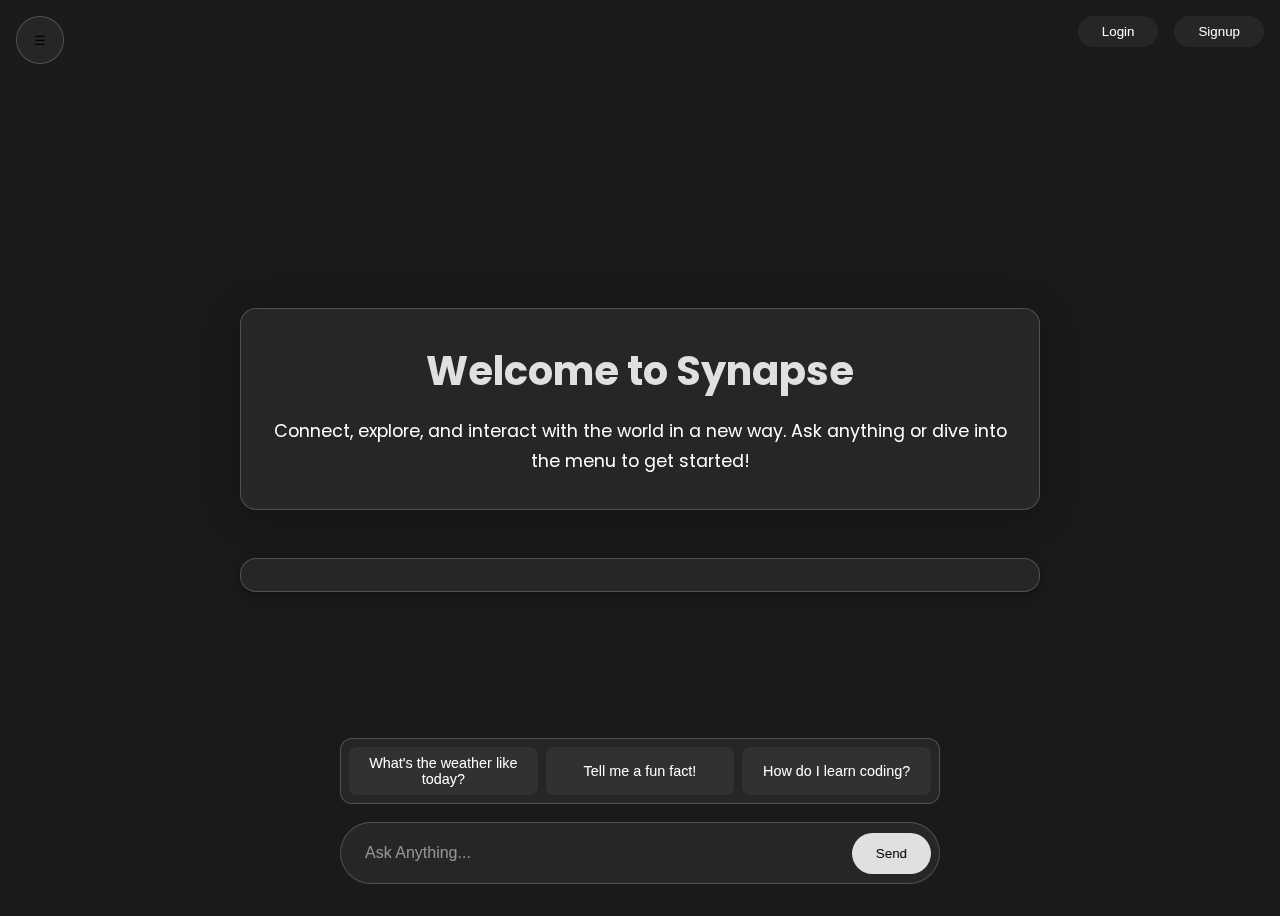
<file: pages/chatbot.html>
<!DOCTYPE html>
<html lang="en">
<head>
  <meta charset="UTF-8">
  <meta name="viewport" content="width=device-width, initial-scale=1.0">
  <title>Synapse AI Chatbot</title>
  <link href="https://fonts.googleapis.com/css2?family=Poppins:wght@300;400;600&display=swap" rel="stylesheet" />
  <style>
    * {
      margin: 0;
      padding: 0;
      box-sizing: border-box;
    }
    :root {
      --bg: #1a1a1a;
      --text: #ffffff;
      --accent: #e0e0e0;
      --card-bg: rgba(40, 40, 40, 0.9);
      --card-border: rgba(255, 255, 255, 0.2);
      --shadow: rgba(0, 0, 0, 0.3);
      --user-bg: #6a5acd;
      --error-bg: #e63946;
    }
    body {
      font-family: 'Poppins', sans-serif;
      min-height: 100vh;
      background: var(--bg);
      color: var(--text);
      transition: transform 0.3s ease, opacity 0.3s ease;
      overflow-x: hidden;
    }
 
    /* Sidebar */
    .sidebar {
      position: fixed;
      top: 0;
      left: -280px;
      width: 280px;
      height: 100%;
      background: var(--card-bg);
      backdrop-filter: blur(12px);
      padding: 2rem 1rem;
      transition: left 0.4s cubic-bezier(0.68, -0.55, 0.265, 1.55);
      z-index: 1000;
      border-right: 1px solid var(--card-border);
    }
    .sidebar.active {
      left: 0;
    }
    .sidebar h2 {
      font-size: 1.5rem;
      margin-bottom: 1.5rem;
      text-align: center;
      color: var(--accent);
      font-weight: 600;
    }
    .sidebar ul {
      list-style: none;
    }
    .sidebar li {
      margin: 1rem 0;
    }
    .sidebar a {
      display: flex;
      align-items: center;
      gap: 1rem;
      color: var(--text);
      text-decoration: none;
      padding: 0.8rem;
      border-radius: 8px;
      transition: all 0.2s ease;
    }
    .sidebar a:hover, .sidebar a:focus {
      background: var(--accent);
      color: #000000;
      transform: translateX(5px);
      outline: none;
    }
 
    /* Toggle Button */
    #toggleBtn {
      position: fixed;
      top: 1rem;
      left: 1rem;
      z-index: 1100;
      background: var(--card-bg);
      border: 1px solid var(--card-border);
      border-radius: 50%;
      width: 48px;
      height: 48px;
      display: flex;
      align-items: center;
      justify-content: center;
      cursor: pointer;
      transition: all 0.3s ease;
    }
    #toggleBtn:hover, #toggleBtn:focus {
      background: var(--accent);
      color: #000000;
      transform: rotate(90deg);
      outline: none;
    }
 
    /* Main Content */
    .main-container {
      margin: 1rem;
      display: flex;
      flex-direction: column;
      align-items: center;
      justify-content: center;
      min-height: calc(100vh - 2rem);
      gap: 1rem;
    }
    .welcome-box {
      background: var(--card-bg);
      backdrop-filter: blur(12px);
      border: 1px solid var(--card-border);
      border-radius: 16px;
      padding: 2rem;
      max-width: 800px;
      width: 100%;
      text-align: center;
      animation: slideUp 0.6s ease-out;
      box-shadow: 0 6px 40px var(--shadow);
      margin-bottom: 1rem;
    }
    .welcome-box.hidden {
      opacity: 0;
      transform: translateY(-20px);
      pointer-events: none;
      height: 0;
      margin: 0;
      padding: 0;
      overflow: hidden;
    }
    @keyframes slideUp {
      from { transform: translateY(60px); opacity: 0; }
      to { transform: translateY(0); opacity: 1; }
    }
    .welcome-box h1 {
      font-size: 2.5rem;
      margin-bottom: 1rem;
      color: var(--accent);
    }
    .welcome-box p {
      font-size: 1.1rem;
      line-height: 1.7;
      color: var(--text);
    }
 
    /* Chat Area */
    #chat {
      margin-top: 1rem;
      padding: 1rem;
      background: var(--card-bg);
      backdrop-filter: blur(12px);
      border: 1px solid var(--card-border);
      border-radius: 16px;
      box-shadow: 0 4px 12px var(--shadow);
      display: flex;
      flex-direction: column; /* ✅ fixed */
      gap: 0.75rem;
      max-width: 800px;
      width: 100%;
      overflow-y: auto;
      scroll-behavior: smooth;
    }
    .msg {
      padding: 0.75rem 1rem;
      border-radius: 12px;
      max-width: 70%;
      word-wrap: break-word;
      animation: fadeIn 0.4s ease;
      position: relative;
      display: flex;
      flex-direction: column;
      gap: 0.25rem;
    }
    .msg.user {
      align-self: flex-end;
      color: white;
      border-bottom-right-radius: 4px;
    }
    .msg.bot {
      align-self: flex-start;
      background: rgba(255, 255, 255, 0.05);
      color: var(--text);
      border-bottom-left-radius: 4px;
    }
    .msg.error {
      align-self: flex-start;
      background: var(--error-bg);
      color: white;
      border-bottom-left-radius: 4px;
      display: flex;
      align-items: center;
      gap: 0.5rem;
    }
    .msg .timestamp {
      font-size: 0.75rem;
      color: rgba(255, 255, 255, 0.7);
      text-align: right;
    }
    .msg.bot .timestamp {
      text-align: left;
    }
    .msg .avatar {
      font-size: 0.8rem;
      opacity: 0.8;
      margin-bottom: 0.25rem;
    }
    @keyframes fadeIn {
      from { opacity: 0; transform: translateY(10px); }
      to { opacity: 1; transform: translateY(0); }
    }
 
    /* Suggestion Bar */
    .suggestions {
      position: fixed;
      bottom: 6rem;
      left: 50%;
      transform: translateX(-50%);
      width: 90%;
      max-width: 600px;
      display: grid;
      grid-template-columns: repeat(3, 1fr);
      gap: 0.5rem;
      background: var(--card-bg);
      backdrop-filter: blur(12px);
      border: 1px solid var(--card-border);
      border-radius: 12px;
      padding: 0.5rem;
      z-index: 1000;
      transition: opacity 0.6s ease, transform 0.6s ease;
    }
    .suggestions.hidden {
      opacity: 0;
      transform: translateY(-20px);
      pointer-events: none;
      height: 0;
      margin: 0;
      padding: 0;
      overflow: hidden;
    }
    .suggestions button {
      font-size: 0.9rem;
      color: var(--text);
      padding: 0.5rem;
      cursor: pointer;
      text-align: center;
      border-radius: 8px;
      transition: all 0.2s ease;
      background: rgba(255, 255, 255, 0.05);
      border: none;
    }
    .suggestions button:hover, .suggestions button:focus {
      background: var(--accent);
      color: #000000;
      transform: scale(1.02);
      outline: none;
    }
 
    /* Input Bar */
    .input-container {
      position: fixed;
      bottom: 1rem;
      left: 50%;
      transform: translateX(-50%);
      width: 90%;
      max-width: 600px;
      display: flex;
      align-items: center;
      background: var(--card-bg);
      backdrop-filter: blur(12px);
      border: 1px solid var(--card-border);
      border-radius: 50px;
      padding: 0.5rem;
    }
    #message {
      flex: 1;
      background: transparent;
      border: none;
      outline: none;
      padding: 0.8rem 1rem;
      color: var(--text);
      font-size: 1rem;
    }
    #message::placeholder {
      color: var(--text);
      opacity: 0.5;
    }
    button.send-btn {
      background: var(--accent);
      border: none;
      border-radius: 50px;
      padding: 0.8rem 1.5rem;
      color: #000000;
      cursor: pointer;
      transition: all 0.2s ease;
      position: relative;
    }
    button.send-btn:hover, button.send-btn:focus {
      transform: scale(1.05);
      outline: none;
    }
    button.send-btn:disabled {
      opacity: 0.5;
      cursor: not-allowed;
      transform: none;
    }
    button.send-btn.loading::after {
      content: '';
      display: inline-block;
      width: 16px;
      height: 16px;
      border: 2px solid #000000;
      border-top: 2px solid transparent;
      border-radius: 50%;
      animation: spin 0.8s linear infinite;
      margin-left: 0.5rem;
    }
    @keyframes spin {
      0% { transform: rotate(0deg); }
      100% { transform: rotate(360deg); }
    }
 
    /* Action Buttons */
    .action-buttons {
      display: flex;
      gap: 1rem;
      position: fixed;
      top: 1rem;
      right: 1rem;
      z-index: 1100;
    }
    .action-buttons button {
      padding: 0.5rem 1.5rem;
      border: none;
      border-radius: 20px;
      background: var(--card-bg);
      color: var(--text);
      cursor: pointer;
      transition: all 0.2s ease;
      font-weight: 500;
    }
    .action-buttons button:hover, .action-buttons button:focus {
      background: var(--accent);
      color: #000000;
      transform: translateY(-2px);
      outline: none;
    }
 
    /* Responsive */
    @media (max-width: 768px) {
      .sidebar { width: 240px; }
      .welcome-box, #chat { padding: 1.5rem; }
      .suggestions, .input-container { width: 95%; }
      .suggestions { grid-template-columns: 1fr; }
      .action-buttons { flex-direction: column; right: 0.5rem; }
    }
    @media (max-width: 480px) {
      .welcome-box h1 { font-size: 1.8rem; }
      .action-buttons button { padding: 0.4rem 1rem; font-size: 0.9rem; }
      .suggestions, .input-container { padding: 0.4rem; }
      .suggestions button, #message { font-size: 0.9rem; }
      button.send-btn { padding: 0.6rem 1rem; }
       }
   
  </style>
</head>
<body>
  <!-- Toggle Button -->
  <button id="toggleBtn" aria-label="Toggle navigation menu">☰</button>
 
  <!-- Action Buttons -->
  <div class="action-buttons">
    <button id="loginBtn" aria-label="Log in">Login</button>
    <button id="signupBtn" aria-label="Sign up">Signup</button>
  </div>
 
  <!-- Sidebar -->
  <nav class="sidebar" id="sidebar" role="navigation" aria-label="Main navigation">
    <h2>Synapse</h2>
    <ul>
      <li><a href="#" tabindex="0" aria-label="Chat section">Chat</a></li>
      <li><a href="#" tabindex="0" aria-label="Voice section">Voice</a></li>
      <li><a href="#" tabindex="0" aria-label="File section">File</a></li>
      <li><a href="#" tabindex="0" aria-label="Tasks section">Tasks</a></li>
      <li><a href="#" tabindex="0" aria-label="History section">History</a></li>
    </ul>
  </nav>
 
  <!-- Main Content -->
  <div class="main-container" role="main">
    <div id="welcome" class="welcome-box">
      <h1 id="welcome-title">Welcome to Synapse</h1>
      <p>Connect, explore, and interact with the world in a new way. Ask anything or dive into the menu to get started!</p>
    </div>
 
    <div id="chat" role="log" aria-live="polite"></div>
 
    <!-- Suggestion Bar -->
    <div id="suggestions" class="suggestions" role="region" aria-label="Suggested questions">
      <button tabindex="0" onclick="quickAsk('What\'s the weather like today?')" data-query="What's the weather like today?">What's the weather like today?</button>
      <button tabindex="0" onclick="quickAsk('Tell me a fun fact!')" data-query="Tell me a fun fact!">Tell me a fun fact!</button>
      <button tabindex="0" onclick="quickAsk('How do I learn coding?')" data-query="How do I learn coding?">How do I learn coding?</button>
    </div>
 
    <!-- Input Bar -->
    <div class="input-container" role="search">
      <input type="text" id="message" placeholder="Ask Anything..." aria-label="Enter your question" maxlength="500" />
      <button class="send-btn" onclick="sendMessage()" aria-label="Submit question">Send</button>
    </div>
  </div>
 
  <script>
    // Utility function for debouncing
    const debounce = (func, wait) => {
      let timeout;
      return (...args) => {
        clearTimeout(timeout);
        timeout = setTimeout(() => func.apply(this, args), wait);
      };
    };
 
    // DOM Elements
    const toggleBtn = document.getElementById("toggleBtn");
    const sidebar = document.getElementById("sidebar");
    const messageInput = document.getElementById("message");
    const sendBtn = document.querySelector(".send-btn");
    const suggestions = document.getElementById("suggestions");
    const chat = document.getElementById("chat");
    const API_KEY = ""; // Replace with your actual OpenAI API key
 
    let conversation = [
      { role: "system", content: "You are a helpful AI assistant." }
    ];
 
    // Scroll to bottom of chat (new messages go last)
    const scrollToBottom = () => {
      chat.scrollTop = chat.scrollHeight;
    };
 
    // Format timestamp
    const getTimestamp = () => {
      const now = new Date();
      return now.toLocaleTimeString([], { hour: '2-digit', minute: '2-digit' });
    };
 
    // Toggle sidebar
    const toggleSidebar = () => {
      const isActive = sidebar.classList.toggle("active");
      toggleBtn.textContent = isActive ? "✖" : "☰";
      toggleBtn.setAttribute("aria-expanded", isActive);
      if (isActive) {
        sidebar.querySelector("a").focus();
      } else {
        messageInput.focus();
      }
    };
 
    toggleBtn.addEventListener("click", toggleSidebar);
 
    // Hide welcome and suggestions
    function hideWelcome() {
      document.getElementById("welcome").classList.add("hidden");
      document.getElementById("suggestions").classList.add("hidden");
    }
 
    // Handle quick ask from suggestions
    function quickAsk(text) {
      messageInput.value = text;
      sendMessage();
    }
 
    // Handle message submission
    const handleMessage = async () => {
      const text = messageInput.value.trim();
      if (!text) {
        messageInput.focus();
        return;
      }
      if (text.length > 500) {
        const errorMsg = document.createElement("div");
        errorMsg.className = "msg error";
        errorMsg.innerHTML = "⚠️ Message too long (max 500 characters).";
        chat.appendChild(errorMsg);
        scrollToBottom();
        messageInput.focus();
        return;
      }
 
      hideWelcome();
 
      // User message
      const userMsg = document.createElement("div");
      userMsg.className = "msg user";
      userMsg.innerHTML = `<span class="avatar">You</span>${text}<span class="timestamp">${getTimestamp()}</span>`;
      chat.appendChild(userMsg);
      scrollToBottom();
      messageInput.value = "";
 
      conversation.push({ role: "user", content: text });
 
      // Loading message
      const botMsg = document.createElement("div");
      botMsg.className = "msg bot";
      botMsg.innerHTML = `<span class="avatar">Synapse</span>⏳ Thinking...<span class="timestamp">${getTimestamp()}</span>`;
      chat.appendChild(botMsg);
      scrollToBottom();
 
      sendBtn.disabled = true;
      sendBtn.classList.add("loading");
 
      try {
        const response = await fetch("https://api.openai.com/v1/chat/completions", {
          method: "POST",
          headers: {
            "Content-Type": "application/json",
            "Authorization": `Bearer ${API_KEY}`
          },
          body: JSON.stringify({
            model: "gpt-4o-mini",
            messages: conversation
          })
        });
 
        if (!response.ok) {
          throw new Error("Network response was not ok");
        }
 
        const data = await response.json();
        const botText = data.choices?.[0]?.message?.content?.trim() || "⚠️ No response received.";
 
        botMsg.innerHTML = `<span class="avatar">Synapse</span>${botText}<span class="timestamp">${getTimestamp()}</span>`;
        conversation.push({ role: "assistant", content: botText });
        scrollToBottom();
 
      } catch (error) {
        botMsg.className = "msg error";
        botMsg.innerHTML = "❌ Error: Could not connect to the server.";
        scrollToBottom();
      } finally {
        sendBtn.disabled = false;
        sendBtn.classList.remove("loading");
        messageInput.focus();
      }
    };
 
    const sendMessage = debounce(handleMessage, 300);
 
    messageInput.addEventListener("keydown", (e) => {
      if (e.key === "Enter" && !e.shiftKey) {
        e.preventDefault();
        sendMessage();
      }
    });
 
    document.getElementById("loginBtn").addEventListener("click", () => {
      alert("Login functionality coming soon!");
    });
 
    document.getElementById("signupBtn").addEventListener("click", () => {
      alert("Signup functionality coming soon!");
    });
  </script>
</body>
</html>
</file>
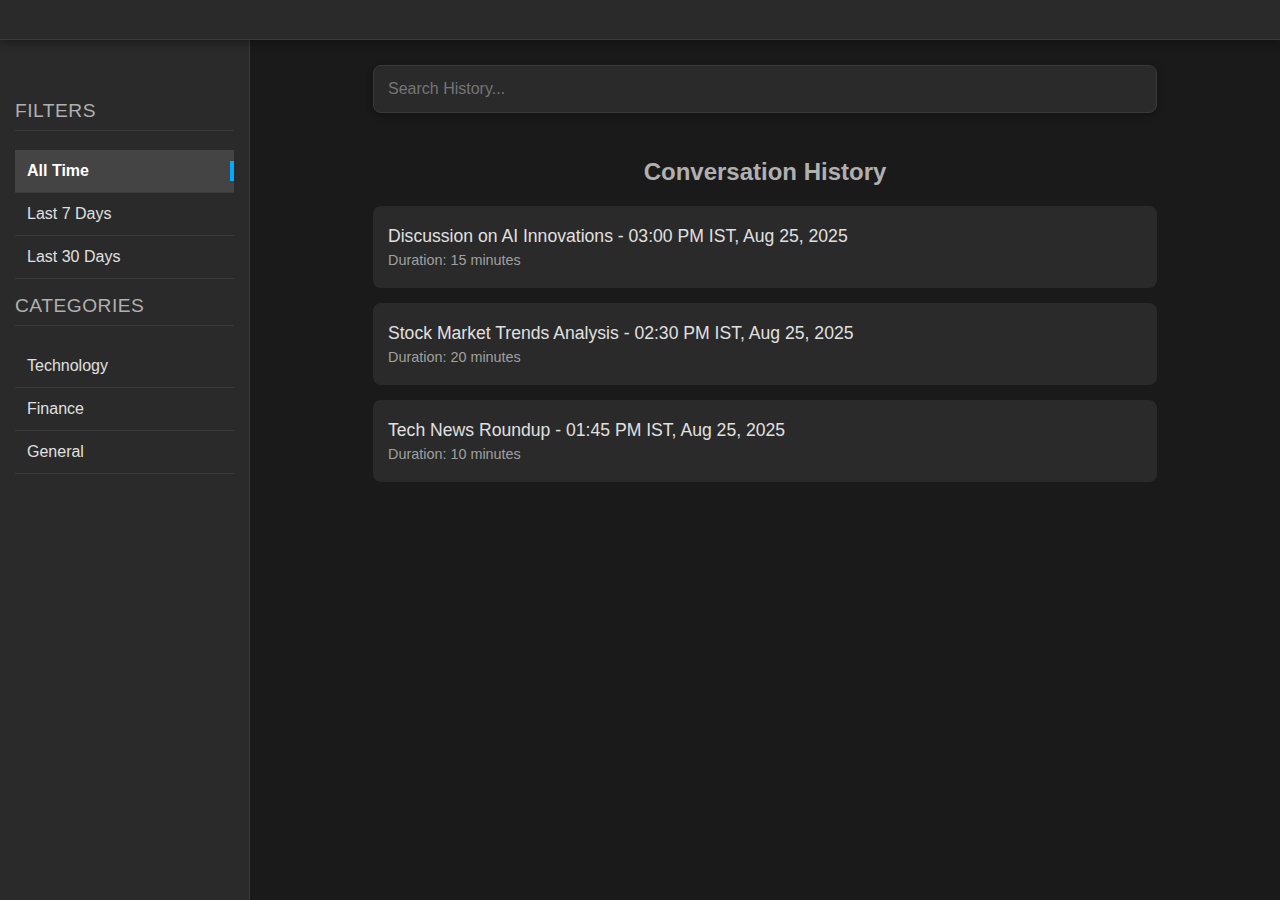
<file: pages/chathistory.html>
<!DOCTYPE html>
<html lang="en">
<head>
    <meta charset="UTF-8">
    <meta name="viewport" content="width=device-width, initial-scale=1.0">
    <title>History</title>
    <style>
        * {
            box-sizing: border-box;
        }
        body {
            font-family: 'Segoe UI', Arial, sans-serif;
            margin: 0;
            padding: 0;
            background-color: #1a1a1a;
            display: flex;
            height: 100vh;
            overflow: hidden;
            color: #e0e0e0;
            transition: all 0.3s ease;
            -webkit-font-smoothing: antialiased;
        }
        .header {
            background-color: #2a2a2a;
            height: 40px;
            display: flex;
            align-items: center;
            padding: 0 15px;
            border-bottom: 1px solid #3a3a3a;
            position: fixed;
            width: 100%;
            z-index: 1000;
            box-shadow: 0 2px 10px rgba(0, 0, 0, 0.4);
        }
        .sidebar {
            width: 250px;
            background-color: #2a2a2a;
            padding: 60px 15px 15px 15px;
            border-right: 1px solid #3a3a3a;
            overflow-y: auto;
            margin-top: 40px;
            height: calc(100vh - 40px);
            transition: width 0.3s ease;
            scrollbar-width: thin;
            scrollbar-color: #4a4a4a #2a2a2a;
        }
        .sidebar h3 {
            margin-top: 0;
            font-size: 1.2em;
            color: #b0b0b0;
            border-bottom: 1px solid #3a3a3a;
            padding-bottom: 8px;
            font-weight: 500;
            text-transform: uppercase;
            letter-spacing: 0.5px;
        }
        .sidebar ul {
            list-style: none;
            padding: 0;
        }
        .sidebar ul li {
            padding: 12px;
            cursor: pointer;
            border-bottom: 1px solid #3a3a3a;
            transition: all 0.3s ease;
            position: relative;
            display: flex;
            align-items: center;
        }
        .sidebar ul li:hover {
            background-color: #3a3a3a;
            color: #ffffff;
        }
        .sidebar ul li.active {
            background-color: #444444;
            color: #ffffff;
            font-weight: 600;
        }
        .sidebar ul li.active::after {
            content: '';
            position: absolute;
            right: 0;
            top: 50%;
            transform: translateY(-50%);
            width: 4px;
            height: 20px;
            background-color: #00aaff;
        }
        .main-content {
            flex-grow: 1;
            display: flex;
            flex-direction: column;
            justify-content: flex-start;
            align-items: center;
            background-color: #1a1a1a;
            padding: 25px;
            margin-top: 40px;
            height: calc(100vh - 40px);
            overflow-y: auto;
            transition: padding 0.3s ease;
            scrollbar-width: thin;
            scrollbar-color: #4a4a4a #1a1a1a;
        }
        .main-content h2 {
            color: #b0b0b0;
            font-size: 1.5em;
            margin-bottom: 20px;
            text-align: center;
        }
        .history-item {
            width: 80%;
            padding: 15px;
            background-color: #2a2a2a;
            border-radius: 8px;
            margin-bottom: 15px;
            transition: all 0.3s ease;
        }
        .history-item:hover {
            background-color: #333333;
        }
        .history-item p {
            color: #e0e0e0;
            font-size: 1.1em;
            margin: 5px 0;
        }
        .history-item .date {
            color: #a0a0a0;
            font-size: 0.9em;
        }
        .search-bar {
            width: 80%;
            padding: 14px;
            margin-bottom: 25px;
            border: 1px solid #3a3a3a;
            border-radius: 8px;
            font-size: 1em;
            outline: none;
            background-color: #2a2a2a;
            color: #e0e0e0;
            transition: all 0.3s ease;
            box-shadow: 0 2px 6px rgba(0, 0, 0, 0.3);
        }
        .search-bar:focus {
            border-color: #00aaff;
            box-shadow: 0 0 8px rgba(0, 170, 255, 0.4);
        }
        /* Custom scrollbar for Firefox */
        *::-webkit-scrollbar {
            width: 8px;
        }
        *::-webkit-scrollbar-track {
            background: transparent;
        }
        *::-webkit-scrollbar-thumb {
            background-color: #4a4a4a;
            border-radius: 4px;
            border: 2px solid #2a2a2a;
        }
        *::-webkit-scrollbar-thumb:hover {
            background-color: #666666;
        }
        @media (max-width: 600px) {
            .sidebar {
                width: 100%;
                height: 200px;
                padding: 50px 10px 10px 10px;
            }
            .main-content {
                padding: 15px;
            }
            .search-bar, .history-item {
                width: 90%;
            }
            .main-content h2 {
                font-size: 1.3em;
            }
            .history-item p {
                font-size: 1em;
            }
        }
    </style>
</head>
<body>
    <div class="header"></div>
    <div class="sidebar">
        <h3>Filters</h3>
        <ul>
            <li class="active">All Time</li>
            <li>Last 7 Days</li>
            <li>Last 30 Days</li>
        </ul>
        <h3>Categories</h3>
        <ul>
            <li>Technology</li>
            <li>Finance</li>
            <li>General</li>
        </ul>
    </div>
    <div class="main-content">
        <input type="text" class="search-bar" placeholder="Search History...">
        <h2>Conversation History</h2>
        <div class="history-item">
            <p>Discussion on AI Innovations - 03:00 PM IST, Aug 25, 2025</p>
            <p class="date">Duration: 15 minutes</p>
        </div>
        <div class="history-item">
            <p>Stock Market Trends Analysis - 02:30 PM IST, Aug 25, 2025</p>
            <p class="date">Duration: 20 minutes</p>
        </div>
        <div class="history-item">
            <p>Tech News Roundup - 01:45 PM IST, Aug 25, 2025</p>
            <p class="date">Duration: 10 minutes</p>
        </div>
    </div>
</body>
</html>
</file>
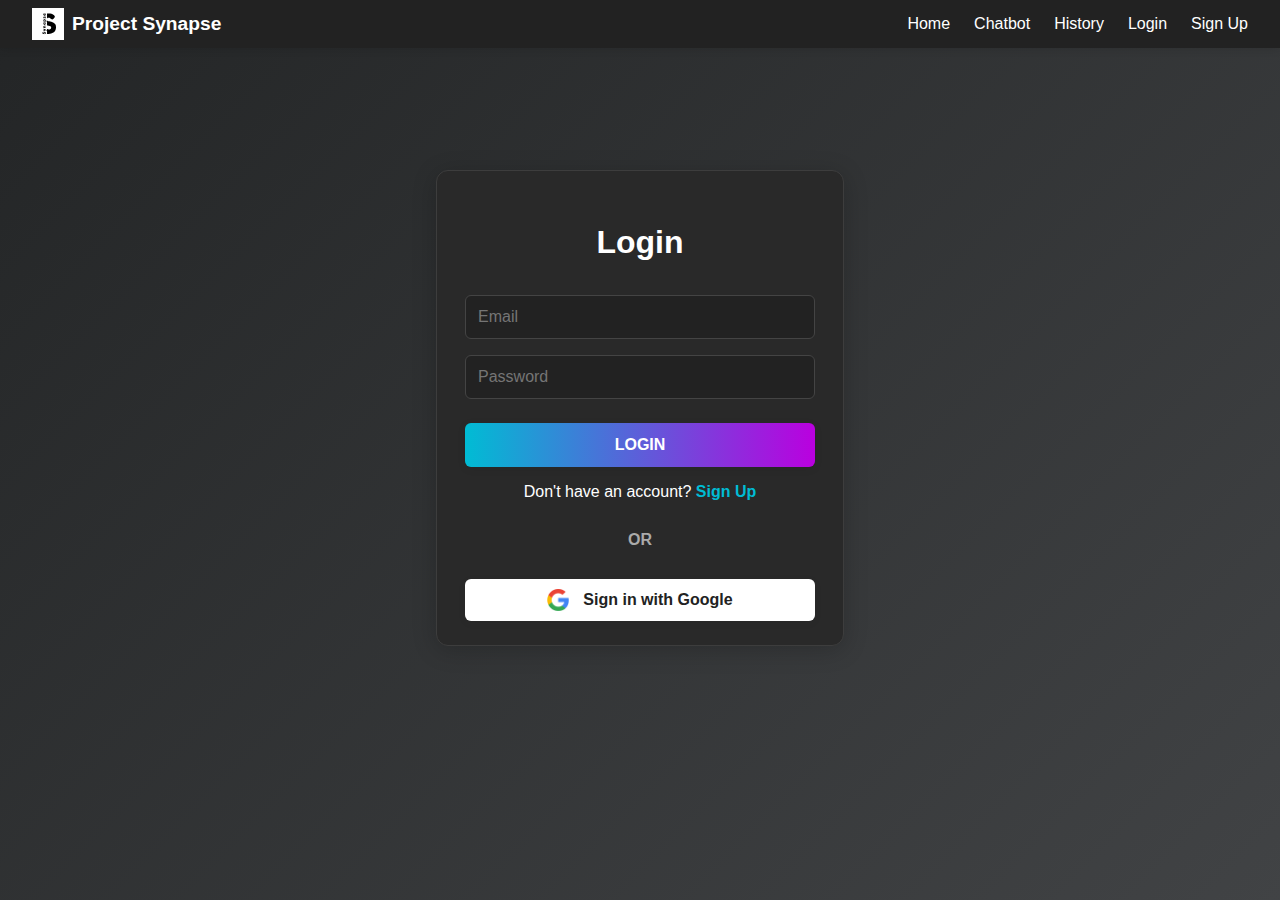
<file: pages/login.html>
<!DOCTYPE html>
<html lang="en">
<head>
  <meta charset="UTF-8">
  <meta name="viewport" content="width=initial-scale=1.0">
   <title>Login</title>
  <style>
      body {
        background: linear-gradient(135deg, #232526 0%, #414345 100%);
        color: #fff;
        font-family: 'Segoe UI', Arial, sans-serif;
        margin: 0;
        min-height: 100vh;
      }
      .navbar {
        display: flex;
        justify-content: space-between;
        align-items: center;
        background: #222;
        color: #fff;
        padding: 0.5rem 2rem;
        box-shadow: 0 2px 8px rgba(0,0,0,0.1);
      }
      .navbar-logo {
        display: flex;
        align-items: center;
        gap: 0.5rem;
        font-size: 1.2rem;
        font-weight: bold;
      }
      .navbar-links {
        list-style: none;
        display: flex;
        gap: 1.5rem;
        margin: 0;
        padding: 0;
      }
      .navbar-links a {
        color: #fff;
        text-decoration: none;
        font-weight: 500;
        transition: color 0.2s;
      }
      .navbar-links a:hover {
        color: #00bcd4;
      }
      .container-center {
        display: flex;
        justify-content: center;
        align-items: center;
        min-height: 80vh;
      }
      .SignUp-container {
        width: 350px;
        border: 1px solid #3d3d3d;
        background-color: #292929;
        padding: 32px 28px 24px 28px;
        border-radius: 12px;
        box-shadow: 0 4px 24px rgba(0,0,0,0.2);
      }
      .SignUp-container form {
        display: flex;
        flex-direction: column;
        gap: 16px;
      }
      .SignUp-container input {
        padding: 12px;
        border-radius: 6px;
        background-color: #222;
        color: #fff;
        border: 1.5px solid #444;
        font-size: 1rem;
        outline: none;
        transition: border 0.2s;
      }
      .SignUp-container input:focus {
        border-color: #00bcd4;
      }
      .SignUp-container button {
        border-radius: 6px;
        background: linear-gradient(90deg, #00bcd4 0%, #ba00df 100%);
        color: #fff;
        width: 100%;
        height: 44px;
        font-weight: 600;
        text-transform: uppercase;
        border: none;
        font-size: 1rem;
        cursor: pointer;
        margin-top: 8px;
        box-shadow: 0 2px 8px rgba(0,0,0,0.08);
        transition: background 0.2s;
      }
      .SignUp-container button:hover {
        background: linear-gradient(90deg, #ba00df 0%, #00bcd4 100%);
      }
      .SignUp-container .line {
        padding: 2px;
        text-align: center;
        font-weight: 900;
        margin: 12px 0;
        color: #aaa;
      }
      .google-button {
        margin: 0 auto;
        text-align: center;
        background-color: #fff;
        width: 100%;
        border-radius: 6px;
        padding: 10px 0;
        box-shadow: 0 2px 8px rgba(0,0,0,0.05);
        display: flex;
        align-items: center;
        justify-content: center;
        gap: 8px;
      }
      .google-button a {
        text-decoration: none;
        color: #222;
        font-weight: 600;
        font-size: 1rem;
      }
      .google-button img {
        width: 22px;
        height: 22px;
        vertical-align: middle;
        margin-right: 6px;
      }
      .SignUp-container form p {
        text-align: center;
        margin: 0;
      }
      .SignUp-container form p a {
        color: #00bcd4;
        text-decoration: none;
        font-weight: 600;
        transition: color 0.2s;
      }
      .SignUp-container form p a:hover {
        color: #ba00df;
      }
      h1 {
        color: #fff;
        text-align: center;
        margin-bottom: 18px;
        font-size: 2rem;
        font-weight: 700;
      }
      @media (max-width: 500px) {
        .SignUp-container {
          width: 95vw;
          padding: 18px 8px;
        }
      }
  </style>
</head>
<body>
    <nav class="navbar">
      <div class="navbar-logo">
        <img src="../Assets/Images/1.svg" alt="Logo" height="32">
        <span>Project Synapse</span>
      </div>
      <ul class="navbar-links">
        <li><a href="../index.html">Home</a></li>
        <li><a href="chatbot.html">Chatbot</a></li>
        <li><a href="chathistory.html">History</a></li>
        <li><a href="login.html">Login</a></li>
        <li><a href="signup.html">Sign Up</a></li>
      </ul>
    </nav>
    <div class="container-center">
      <div class="SignUp-container">
        <form action="#">
          <h1>Login</h1>
          <input type="email" placeholder="Email" required>
          <input type="password" placeholder="Password" required>
          <button type="submit">Login</button>
          <p>Don't have an account? <a href="signup.html">Sign Up</a></p>
          <div class="line">OR</div>
          <div class="google-button">
            <img src="../Assets/Images/download.png" alt="Google icon">
            <a href="http://google.com/">Sign in with Google</a>
          </div>
        </form>
      </div>
    </div>
</body>
</html>
</file>
